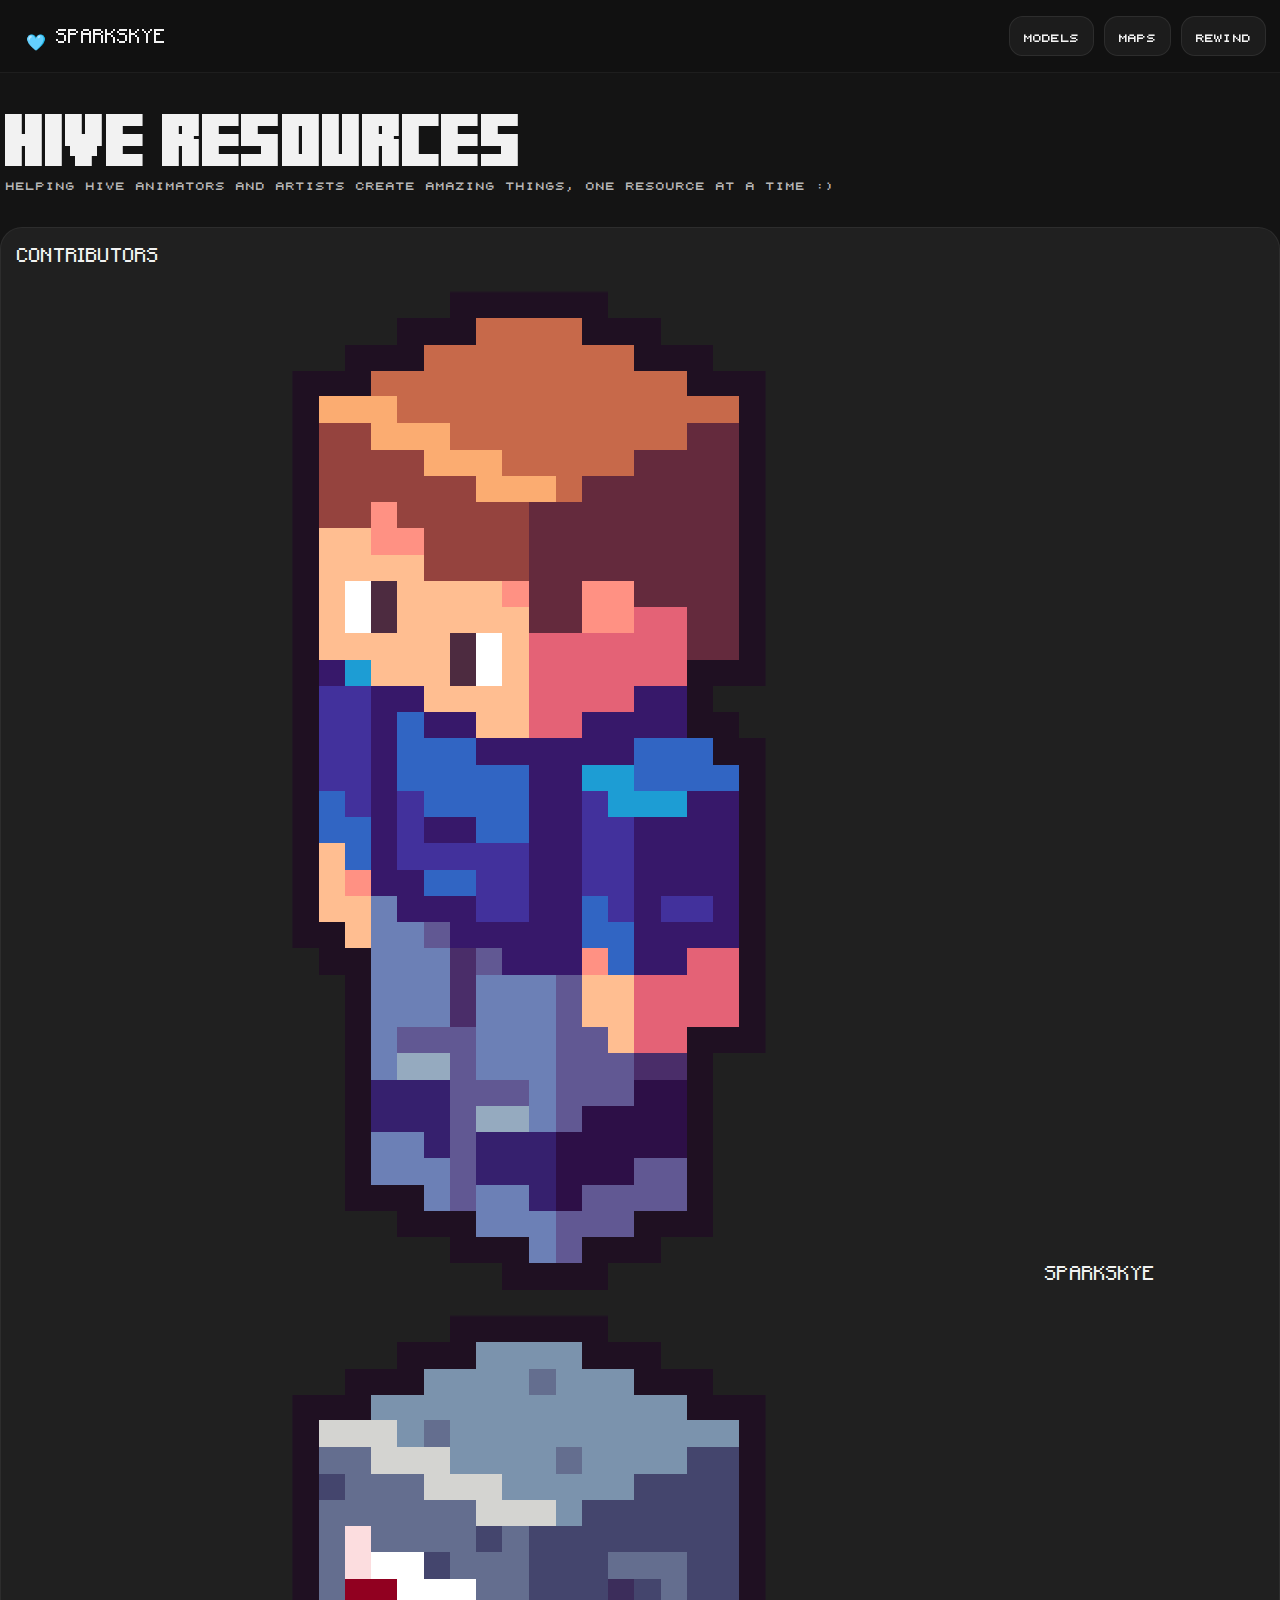
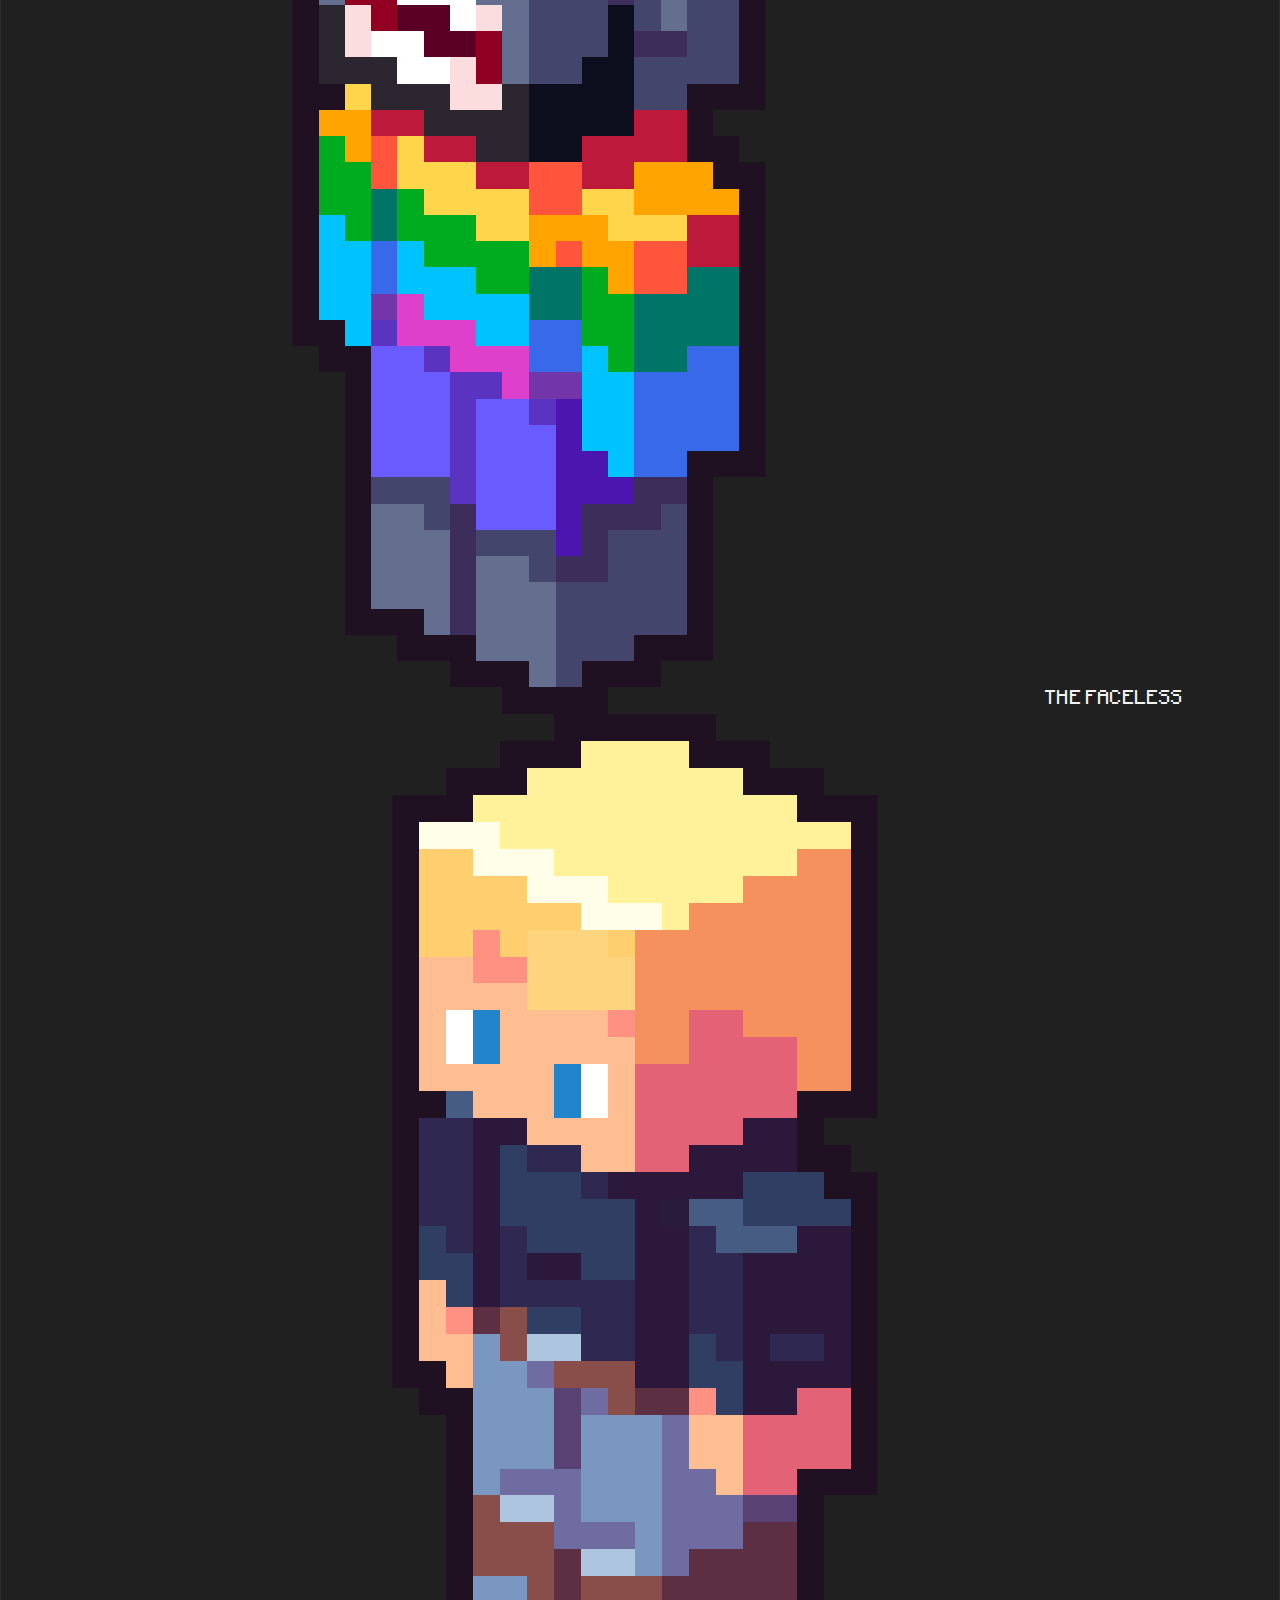
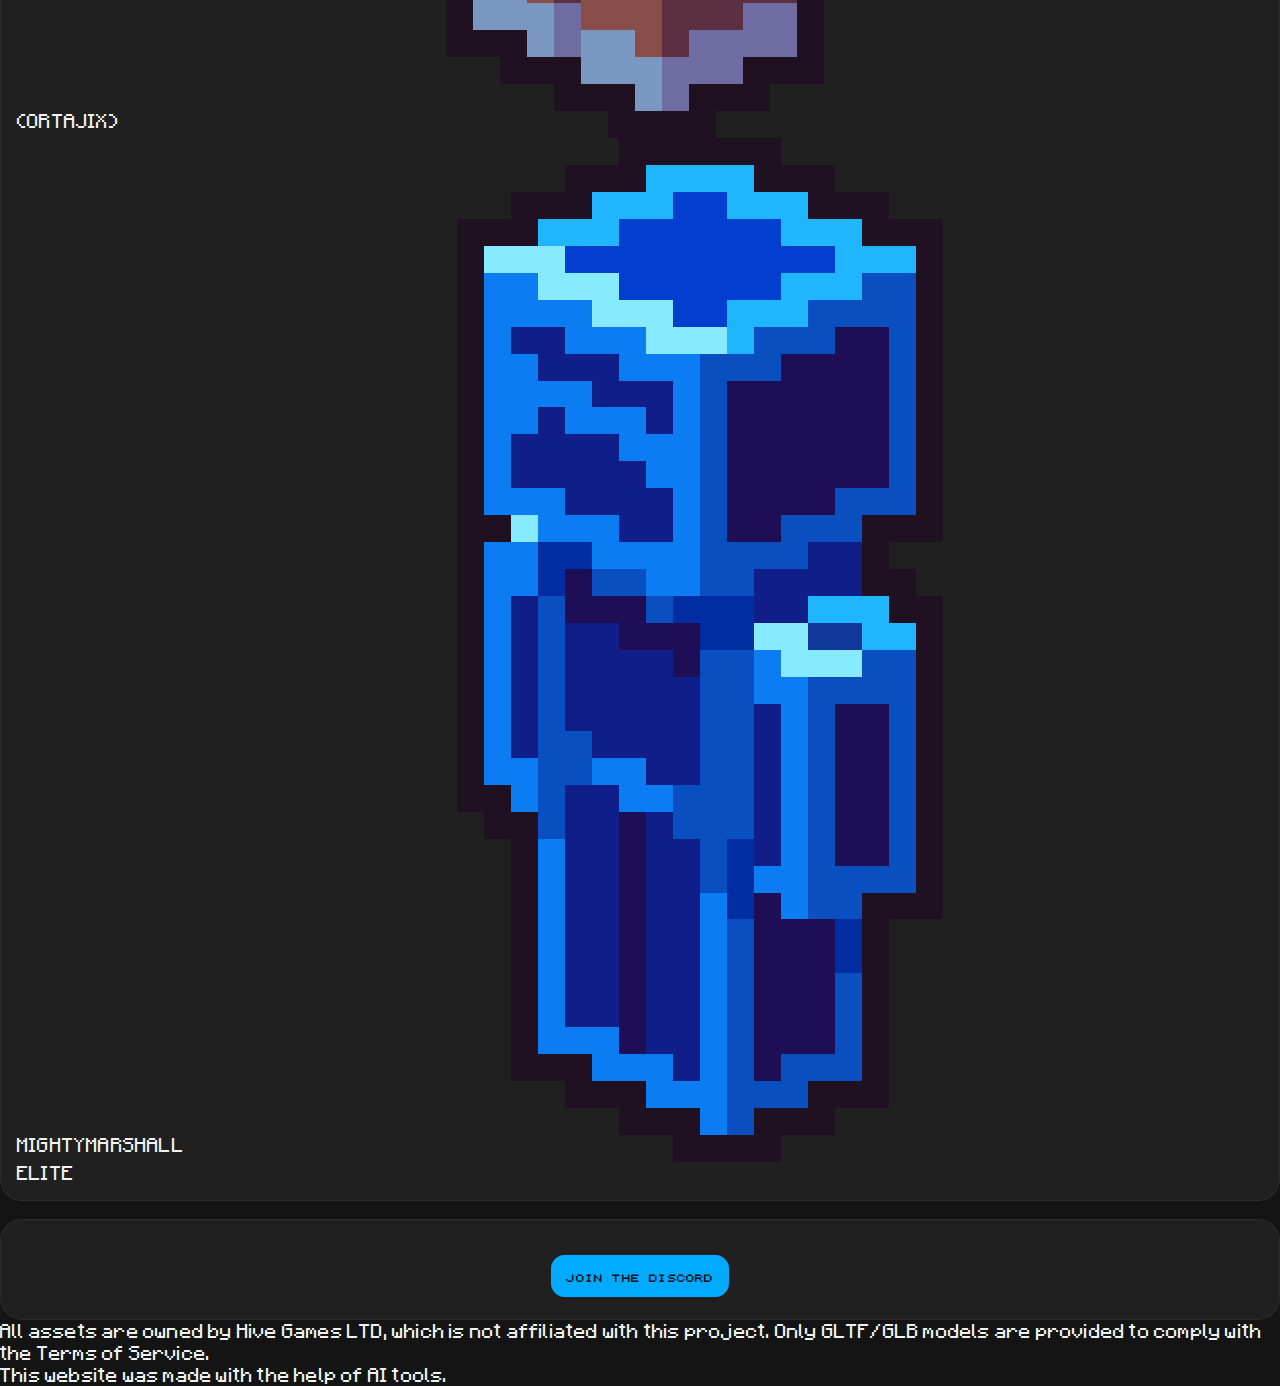
<file: hive-resources/index.html>
<!doctype html>
<html lang="en">
<head>
  <meta charset="utf-8" />
  <meta name="viewport" content="width=device-width, initial-scale=1" />
  <title>Hive Resources</title>
  <link rel="shortcut icon" href="/public/img/favicon.png" />
  <link rel="stylesheet" href="/hive-resources/css/hive.css" />
</head>

<body>
  <header class="topbar">
    <a class="brand" href="/hive-resources/">
      <span class="brand__icon" aria-hidden="true">🩵</span>
      <span class="brand__text">SPARKSKYE</span>
    </a>

    <nav class="topnav">
      <a class="topnav__btn" href="/hive-resources/models/">MODELS</a>
      <a class="topnav__btn" href="/hive-resources/maps/">MAPS</a>
      <a class="topnav__btn" href="/hive-resources/rewind/">REWIND</a>
    </nav>
  </header>

  <main class="wrap">
    <section class="hero">
      <h1 class="hero__title">HIVE RESOURCES</h1>
      <p class="hero__sub">Helping Hive animators and artists create amazing things, one resource at a time :)</p>
    </section>

    <section class="panel">
      <div class="panel__head">
        <div class="panel__title">CONTRIBUTORS</div>
      </div>

      <div class="contributors">
        <a class="contrib" href="https://www.youtube.com/@sparkskye" target="_blank" rel="noopener">
          <img class="contrib__avatar" src="/public/contributors/sparkskye.png" alt="sparkskye" />
          <span class="contrib__name">SPARKSKYE</span>
        </a>
        <a class="contrib" href="https://www.youtube.com/@OrTajiX" target="_blank" rel="noopener">
          <img class="contrib__avatar" src="/public/contributors/faceless.png" alt="The Faceless (OrTajiX)" />
          <span class="contrib__name">THE FACELESS (ORTAJIX)</span>
        </a>
        <a class="contrib" href="https://www.youtube.com/@mightiemarshall" target="_blank" rel="noopener">
          <img class="contrib__avatar" src="/public/contributors/marshall.png" alt="MightyMarshall" />
          <span class="contrib__name">MIGHTYMARSHALL</span>
        </a>
        <a class="contrib" href="https://www.youtube.com/@Elite" target="_blank" rel="noopener">
          <img class="contrib__avatar" src="/public/contributors/elite.png" alt="Elite" />
          <span class="contrib__name">ELITE</span>
        </a>
      </div>
    </section>

    <section class="panel" style="text-align:center">
      <div style="padding:18px 0">
        <a class="btn btn--primary" href="http://dsc.gg/sparkskye" target="_blank" rel="noopener">JOIN THE DISCORD</a>
      </div>
    </section>

    <footer class="footer">
      <div>
        All assets are owned by Hive Games LTD, which is not affiliated with this project. Only GLTF/GLB models are provided to comply with the
        <a href="https://support.playhive.com/terms-of-service/" target="_blank" rel="noopener">Terms of Service</a>.
      </div>
      <div>This website was made with the help of AI tools.</div>
    </footer>
  </main>
</body>
</html>
</file>
<file: hive-resources/css/hive.css>
/* =========================
   Fonts (local repo)
========================= */
@font-face {
  font-family: "Minecraftia";
  src: url("/fonts/minecraftia.ttf") format("truetype");
  font-display: swap;
}
@font-face {
  font-family: "MCFive";
  src: url("/fonts/mc-five.ttf") format("truetype");
  font-display: swap;
}
@font-face {
  font-family: "MCTen";
  src: url("/fonts/mc-ten-lowercase-alt.ttf") format("truetype");
  font-display: swap;
}

/* =========================
   Theme
========================= */
:root{
  --bg: #141414;          /* hive backpack-ish dark */
  --bg2:#1b1b1b;
  --panel:#202020;
  --panel2:#252525;
  --stroke:#2e2e2e;
  --stroke2:#3a3a3a;
  --text:#f2f2f2;
  --muted:#b7b7b7;
  --muted2:#8b8b8b;

  --accent:#00aaff;       /* sparkskye blue */
  --accent2:#0bb7ff;

  --radius: 18px;
  --radius2: 22px;
  --shadow: none;
}

*{ box-sizing:border-box; }
html,body{ height:100%; }
body{
  margin:0;
  background: var(--bg);
  color: var(--text);
  font-family: Minecraftia, system-ui, -apple-system, Segoe UI, Roboto, Arial, sans-serif;
  letter-spacing: .2px;
}

a{ color:inherit; text-decoration:none; }

.page{
  max-width: 1200px;
  margin: 0 auto;
  padding: 26px 18px 80px;
}

/* =========================
   Topbar
========================= */
.topbar{
  position: sticky;
  top:0;
  z-index: 10;
  backdrop-filter: blur(10px);
  background: rgba(16,16,16,.85);
  border-bottom: 1px solid rgba(255,255,255,.06);
  padding: 10px 14px;
  display:flex;
  align-items:center;
  justify-content:space-between;
}

.brand{
  display:flex;
  align-items:center;
  gap:10px;
  padding: 10px 12px;
  border-radius: 14px;
}
.brand__logo{
  width: 18px;
  height: 18px;
  image-rendering: pixelated;
}
.brand__name{
  font-family: MCFive, Minecraftia, sans-serif;
  font-size: 14px;
  opacity: .95;
}

.topnav{ display:flex; gap:10px; }
.topnav__btn{
  font-family: MCFive, Minecraftia, sans-serif;
  font-size: 12px;
  padding: 10px 14px;
  border-radius: 14px;
  background: rgba(255,255,255,.05);
  border: 1px solid rgba(255,255,255,.08);
}
.topnav__btn:hover{
  border-color: rgba(0,170,255,.55);
  box-shadow: 0 0 0 2px rgba(0,170,255,.15) inset;
}
.topnav__btn.is-active{
  background: var(--accent);
  border-color: var(--accent);
  color: #041018;
}

/* =========================
   Hero
========================= */
.hero{ padding: 28px 6px 16px; }
.hero__title{
  margin:0;
  font-family: MCTen, Minecraftia, sans-serif;
  font-size: clamp(44px, 6vw, 64px);
  line-height: 1;
}
.hero__sub{
  margin: 10px 0 0;
  color: var(--muted);
  font-family: MCFive, Minecraftia, sans-serif;
  font-size: 12px;
  text-transform: uppercase;
  letter-spacing: 1px;
}

/* =========================
   Panel / Filters
========================= */
.panel{
  margin-top: 18px;
  background: var(--panel);
  border: 1px solid rgba(255,255,255,.06);
  border-radius: var(--radius2);
  padding: 16px;
  box-shadow: none;
}

.panel__row{
  display:flex;
  gap: 12px;
  align-items:center;
  flex-wrap: wrap;
}

.panel__row--center{
  flex-direction: column;
  align-items: center;
  gap: 10px;
}

.panel__label{
  font-family: MCFive, Minecraftia, sans-serif;
  font-size: 11px;
  letter-spacing: 1px;
  color: var(--muted2);
}

.panel__divider{
  height: 1px;
  background: rgba(255,255,255,.06);
  margin: 14px 0;
}

.panel__row--search{
  margin-top: 14px;
  display:flex;
  align-items:center;
  gap: 12px;
}

.search{
  flex: 1;
  width: 100%;
  border-radius: 16px;
  border: 1px solid rgba(255,255,255,.08);
  background: rgba(0,0,0,.18);
  padding: 12px 14px;
  color: var(--text);
  outline: none;
  font-family: Minecraftia, sans-serif;
  font-size: 12px;
}
.search:focus{
  border-color: rgba(0,170,255,.8);
  box-shadow: 0 0 0 3px rgba(0,170,255,.15);
}

.count{
  font-family: MCFive, Minecraftia, sans-serif;
  font-size: 11px;
  color: var(--muted);
  white-space: nowrap;
}

/* =========================
   Chips
========================= */
.chips{
  display:flex;
  gap: 10px;
  flex-wrap: wrap;
  justify-content: center;
}

.chip{
  font-family: MCFive, Minecraftia, sans-serif;
  font-size: 12px;
  padding: 10px 14px;
  border-radius: 999px;
  background: rgba(255,255,255,.04);
  border: 1px solid rgba(255,255,255,.10);
  color: var(--text);
  cursor: pointer;
  user-select: none;
}
.chip:hover{
  border-color: rgba(0,170,255,.60);
  box-shadow: 0 0 0 2px rgba(0,170,255,.12) inset;
}
.chip.is-active{
  background: var(--accent);
  border-color: var(--accent);
  color: #041018;
  box-shadow: none;
}

/* folder chips use same active behavior (requested) */
.chip--folder.is-active{
  background: var(--accent);
  border-color: var(--accent);
  color: #041018;
}

/* =========================
   Grid / Cards
========================= */
.grid{
  margin-top: 18px;
  display:grid;
  gap: 18px;
  grid-template-columns: repeat(2, minmax(0, 1fr));
}

/* Centered gallery loading indicator (requested) */
.grid__loading{
  grid-column: 1 / -1;
  min-height: 220px;
  display:flex;
  align-items:center;
  justify-content:center;
  font-family: MCFive, Minecraftia, sans-serif;
  font-size: 12px;
  color: rgba(255,255,255,.55);
  letter-spacing: 1px;
  text-transform: uppercase;
}

@media (min-width: 720px){
  .grid{ grid-template-columns: repeat(3, minmax(0, 1fr)); }
}
@media (min-width: 1100px){
  .grid{ grid-template-columns: repeat(4, minmax(0, 1fr)); }
}

.card{
  background: var(--panel2);
  border: 1px solid rgba(255,255,255,.06);
  border-radius: var(--radius2);
  overflow:hidden;
  box-shadow: none;
  cursor: pointer;
  min-height: 280px;
  display:flex;
  flex-direction: column;
}

.card:hover{
  border-color: rgba(0,170,255,.35);
}

.card__viewer{
  position: relative;
  height: 180px;
  background: rgba(0,0,0,.16);
}
.card__viewer canvas{
  width:100%;
  height:100%;
  display:block;
  pointer-events: none; /* IMPORTANT: no interaction on card previews */
}
.card__placeholder{
  position:absolute;
  inset:0;
  display:flex;
  align-items:center;
  justify-content:center;
  font-family: MCFive, Minecraftia, sans-serif;
  font-size: 11px;
  color: rgba(255,255,255,.55);
  text-align:center;
  padding: 10px;
  user-select:none;
}
.card__reload{
  position:absolute;
  right: 10px;
  top: 10px;
  border-radius: 12px;
  border: 1px solid rgba(255,255,255,.12);
  background: rgba(0,0,0,.25);
  color: var(--text);
  font-family: MCFive, Minecraftia, sans-serif;
  font-size: 11px;
  padding: 8px 10px;
  display:none;
}
.card__reload:hover{
  border-color: rgba(0,170,255,.6);
}

.card__meta{
  padding: 14px 14px 16px;
  display:flex;
  gap: 10px;
  flex-direction: column;
}

.card__top{
  display:flex;
  align-items:flex-start;
  justify-content:space-between;
  gap: 10px;
}

.card__name{
  font-size: 14px;
  line-height: 1.2;
  margin:0;
}

.badge{
  font-family: MCFive, Minecraftia, sans-serif;
  font-size: 11px;
  padding: 8px 10px;
  border-radius: 999px;
  background: rgba(255,255,255,.04);
  border: 1px solid rgba(255,255,255,.10);
  color: rgba(255,255,255,.85);
  flex: 0 0 auto;
}

/* Path line */
.card__path{
  font-family: MCFive, Minecraftia, sans-serif;
  font-size: 11px;
  color: rgba(255,255,255,.55);
  text-transform: uppercase;
  letter-spacing: 1px;
}

/* =========================
   Modal
========================= */
.modal{
  position: fixed;
  inset:0;
  display:none;
  z-index: 50;
}
.modal.is-open{ display:block; }

.modal__backdrop{
  position:absolute;
  inset:0;
  background: rgba(0,0,0,.6);
}

.modal__card{
  position: absolute;
  left: 50%;
  top: 50%;
  transform: translate(-50%, -50%); /* centers vertically */
  width: min(1000px, calc(100% - 24px));
  max-height: calc(100% - 24px);
  background: var(--panel2);
  border: 1px solid rgba(255,255,255,.08);
  border-radius: var(--radius2);
  overflow:hidden;
  box-shadow: none;
  display:flex;
  flex-direction: column;
}

.modal__close{
  position:absolute;
  top: 12px;
  right: 12px;
  z-index: 2;
  width: 40px;
  height: 40px;
  border-radius: 14px;
  border: 1px solid rgba(255,255,255,.12);
  background: rgba(0,0,0,.25);
  color: var(--text);
  font-size: 18px;
  cursor:pointer;
}
.modal__close:hover{
  border-color: rgba(0,170,255,.55);
}

.modal__viewer{
  position: relative;
  height: min(62vh, 520px);
  background: rgba(0,0,0,.16); /* keep what you said is perfect */
}
.modal__viewer canvas{
  width:100%;
  height:100%;
  display:block;
}
.viewer__loading{
  position:absolute;
  inset:0;
  display:flex;
  align-items:center;
  justify-content:center;
  font-family: MCFive, Minecraftia, sans-serif;
  font-size: 12px;
  color: rgba(255,255,255,.65);
}

.modal__meta{
  padding: 16px;
  border-top: 1px solid rgba(255,255,255,.06);
  background: rgba(0,0,0,.10);
}
.modal__name{
  font-size: 16px;
  margin-bottom: 8px;
}
.modal__path{
  font-family: MCFive, Minecraftia, sans-serif;
  font-size: 11px;
  color: rgba(255,255,255,.55);
  text-transform: uppercase;
  letter-spacing: 1px;
  margin-bottom: 12px;
}

.modal__actions{
  display:flex;
  gap: 10px;
  flex-wrap: wrap;
}

/* Buttons */
.btn{
  font-family: MCFive, Minecraftia, sans-serif;
  font-size: 12px;
  padding: 12px 14px;
  border-radius: 14px;
  border: 1px solid rgba(255,255,255,.12);
  background: rgba(255,255,255,.04);
  color: var(--text);
  cursor:pointer;
}
.btn:hover{
  border-color: rgba(0,170,255,.55);
}
.btn--primary{
  background: var(--accent);
  border-color: var(--accent);
  color: #041018;
}
</file>
